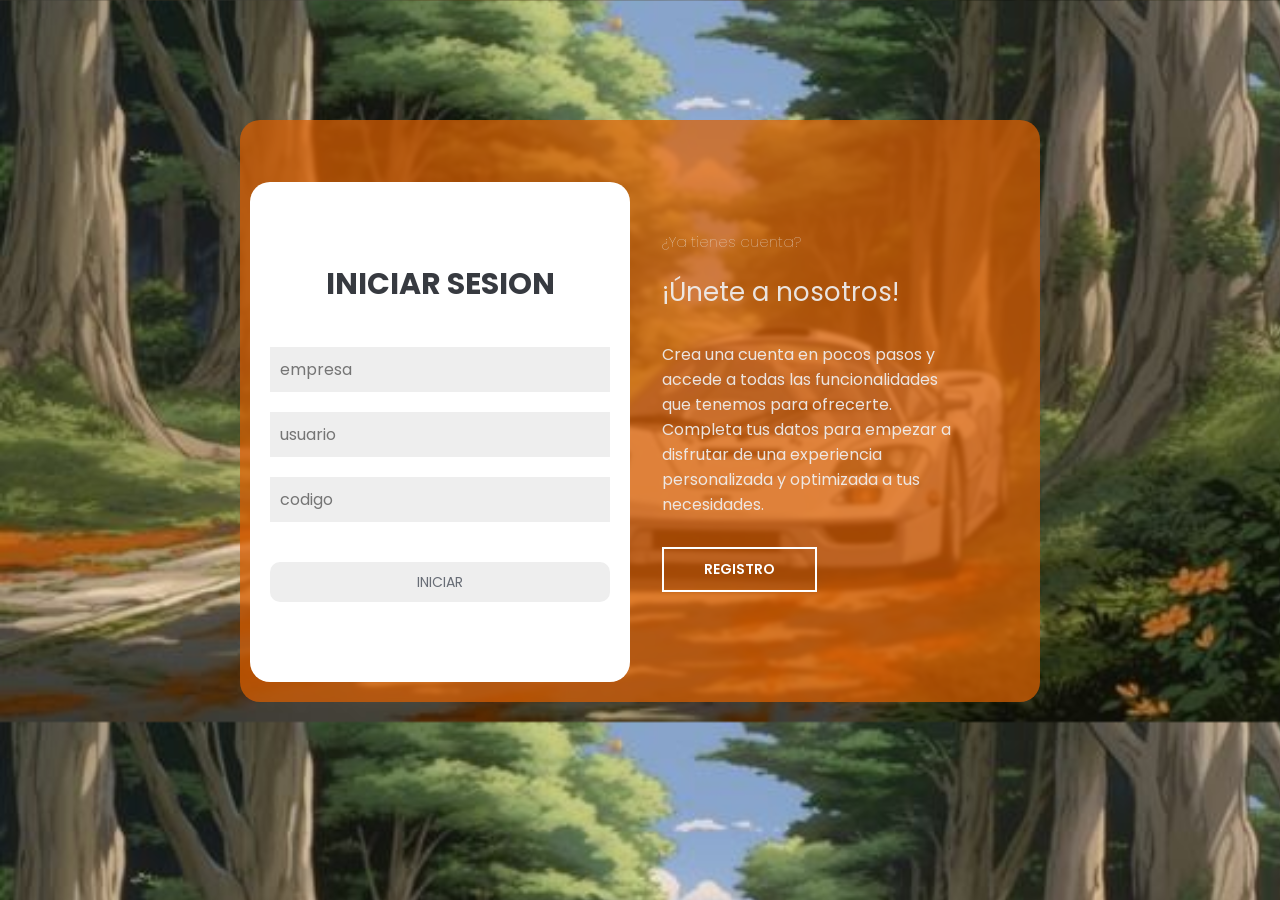
<file: index.html>
<!DOCTYPE html>
<html lang="en">
<head>
    <meta charset="UTF-8">
    <meta name="viewport" content="width=device-width, initial-scale=1.0">
    <title>Document</title>
    <link rel="stylesheet" href="css/style.css">
</head>
<body class="bodylogin">
    <MAin class="mainlogin">
        <div class="TODO">
            <div class="CAJA_TRASERA">
                <div class="caja_trasera_is">
                    <h1>¡Bienvenido!</h1>
                    <p>Inicia sesión para acceder a todas las funcionalidades de nuestra plataforma. Ingresa tus credenciales de forma segura y comienza a disfrutar de una experiencia eficiente y personalizada.</p>
                    <button id="btn_iniciarsesion">inicio sesion</button>
                </div>
                <div class="caja_trasera_reg">
                    <h2>¿Ya tienes cuenta?</h2>
                    <h1>¡Únete a nosotros!</h1>
                    <p>Crea una cuenta en pocos pasos y accede a todas las funcionalidades que tenemos para ofrecerte. Completa tus datos para empezar a disfrutar de una experiencia personalizada y optimizada a tus necesidades.</p>
                    <BUtton id="btn_registrarse">REGISTRO</BUtton>
                </div>
            </div>
            <div class="contenedor_is_r">       
                <form action="php/INGRESO_U.php" method="post" class="inicio_sesion">
                    <H2>INICIAR SESION</H2>
                    <input type="text" name="empresa" placeholder="empresa">
                    <input type="text" name="usuario" placeholder="usuario">
                    <input type="number" name="codigo" placeholder="codigo">
                    <button>INICIAR</button>
                </form>                               
                <form action="" method="post" class="REGISTRO">
                    <H2>REGISTRARSE</H2> 
                    <input type="text" name="nombre" placeholder="nombre">
                    <input type="text" name="empresa" placeholder="empresa">
                    <input type="text" name="correo" placeholder="correo">
                    <input type="number" name="numero_admin" placeholder="numero_admin">
                    <button>REGISTRARSE</button>
                </form>            
            </div>
        </div>
    </MAin>
    <script src="js/PLAY.JS"></script>
</body>
</html>
</file>
<file: css/style.css>
@import url('https://fonts.googleapis.com/css2?family=Poppins:ital,wght@0,400;1,100&display=swap');

:root{
    --primary-color:#DC5F00;
    --secundary-color:#373A40;
    --third-color:#686D76;
    --quarter-color:#EEEEEE;
}

*{
    font-family: "Poppins", sans-serif;
    padding: 0;
    margin: 0;
    box-sizing: border-box;
    text-decoration: none;
    font-style: normal;
}
/* login */
.bodylogin{
    background: url(../img/background.jpg);
    background-size: cover;
}
.mainlogin{
    width: 100%;
    padding: 20px;
    margin: auto;
    margin-top: 100px;
}
.TODO{
    width: 100%;
    max-width: 800px;
    margin: auto;
    position: relative;
}
.CAJA_TRASERA{
    width: 100%;
    padding: 10px 30px;
    display: flex;
    justify-content: center;
    -webkit-backdrop-filter: blur(10px);
    backdrop-filter: blur(2px);
    background-color: #dc5f00b7;
    border-radius: 20px;
}
.CAJA_TRASERA div{
    margin: 100px 40px;
    color: #eeee;
    transition: all 500ms;
}
.CAJA_TRASERA div p,
.CAJA_TRASERA div button{
    margin-top: 30px;
}
.CAJA_TRASERA div h1{
    font-weight: 400;
    font-size: 26px;
}
.CAJA_TRASERA div h2{
    font-weight: 100;
    font-size: 15px;
    margin-bottom: 20px;

}
.CAJA_TRASERA div button{
    padding: 10px 40px;
    border: 2px solid #fff;
    background: transparent;
    font-size: 14px;
    font-weight: 600;
    cursor: pointer; 
    color: white;
    outline: none;
}
.CAJA_TRASERA div button:hover{
    background-color: #EEEEEE;
    color:#373A40;
}
.contenedor_is_r {
    display: flex;
    align-items: center;
    width: 100%;
    max-width: 380PX;
    position: relative;
    top: -270px;
    left: 10px;
    transition: left 500ms cubic-bezier(0.175, 0.885, 0.320, 1.275);

}
.contenedor_is_r form{
    width: 100%;
    padding: 80px 20px;
    background: white;
    position: absolute;
    border-radius: 20px;
    
}
.contenedor_is_r form h2{
 font-size: 30px;
 text-align: center;
 margin-bottom: 20px;
 color: #373A40;   
}
.contenedor_is_r form input{
    width: 100%;
    margin-top: 20px;
    padding: 10px;
    border: none;
    background: #EEEEEE;
    font-size: 16px;
    outline: none;
}
.contenedor_is_r form button{
    width: 100%;
    height: 40px;
    margin-top: 40px;
    border: none;
    font-size: 14px;
    background: #EEEEEE;
    color: #686D76;
    cursor: pointer;
    outline: none;
    border-radius: 10px;
}
.contenedor_is_r form button:hover{
    background-color: #373A40;
    color: #EEEEEE;
    transition: all 500ms;
}
.inicio_sesion{
    opacity: 1;
    display: block;
}
.REGISTRO{
    display: none   ;
}
/* admin */
.adminh1{
    font-weight: 400;
    font-size: 26px;
}
.adminh1:hover{
    border-bottom: #DC5F00;
    transition: 0.5s;
}
</file>
